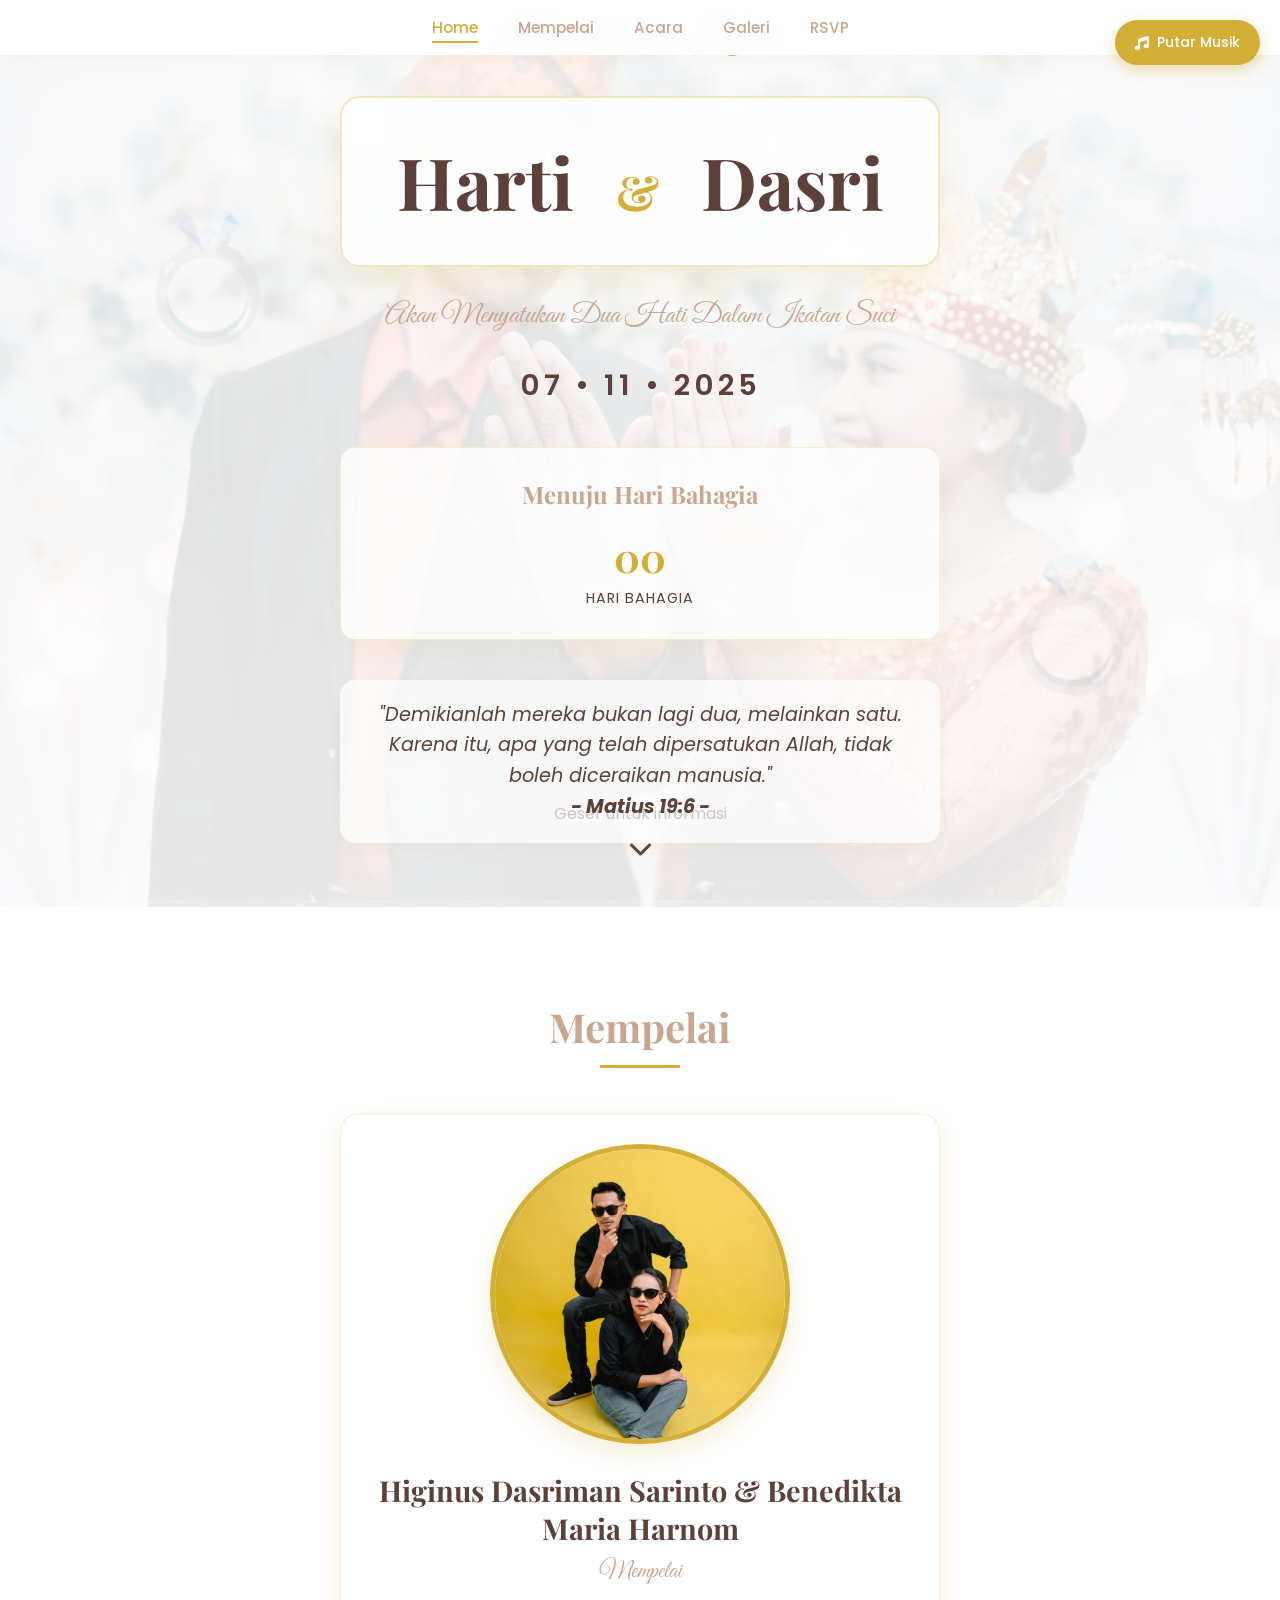
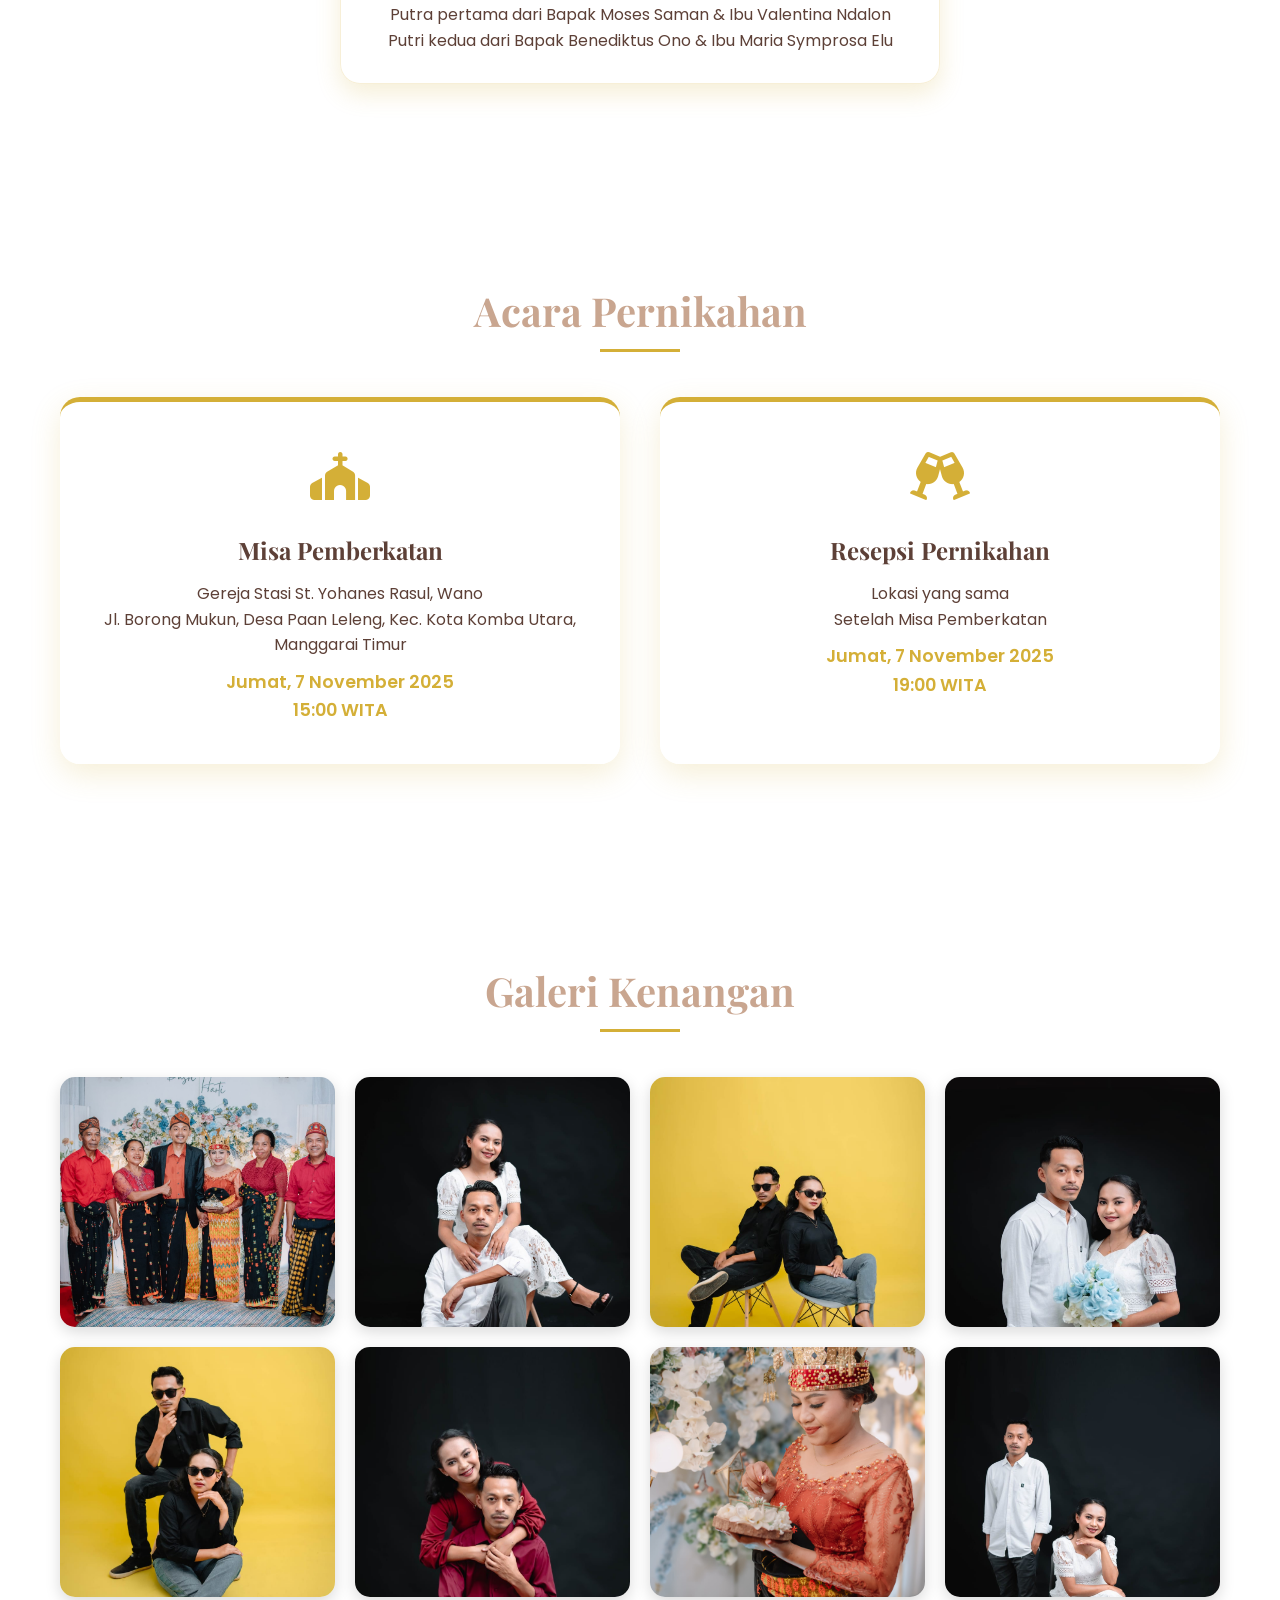
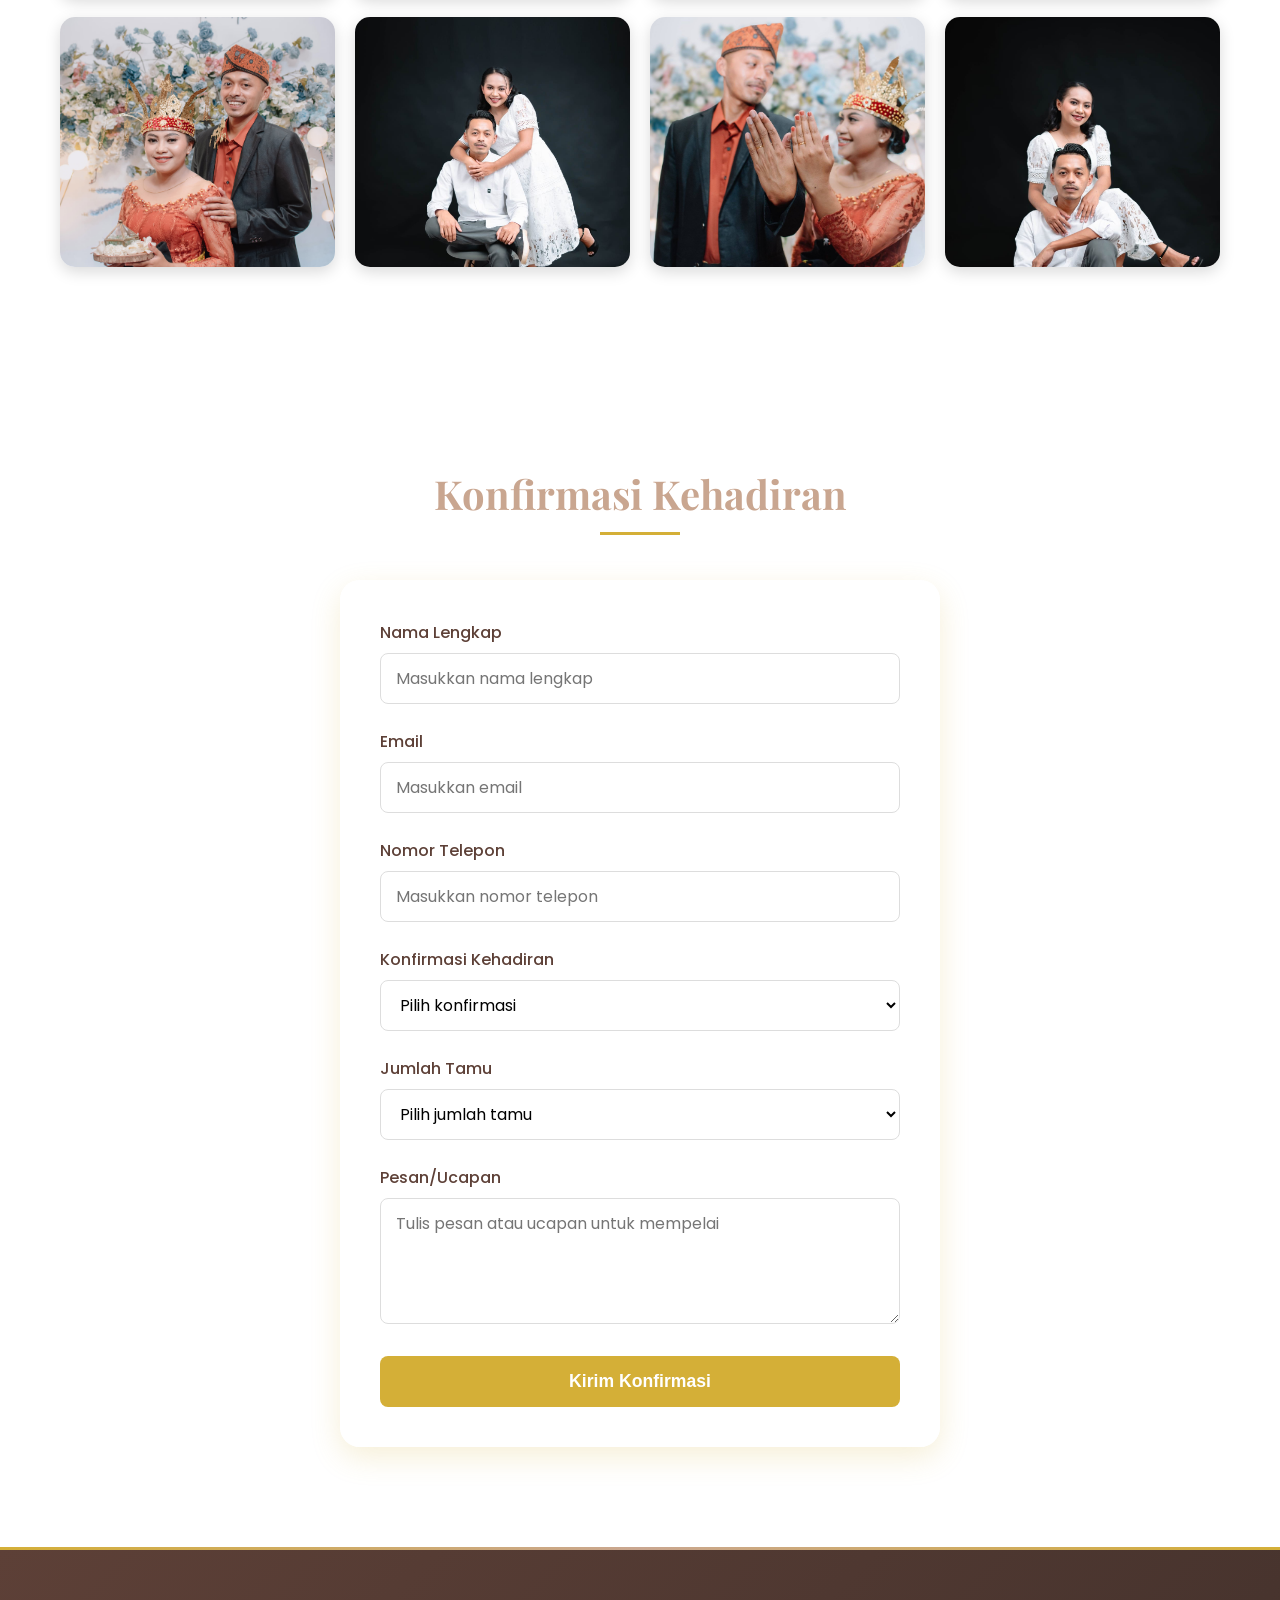
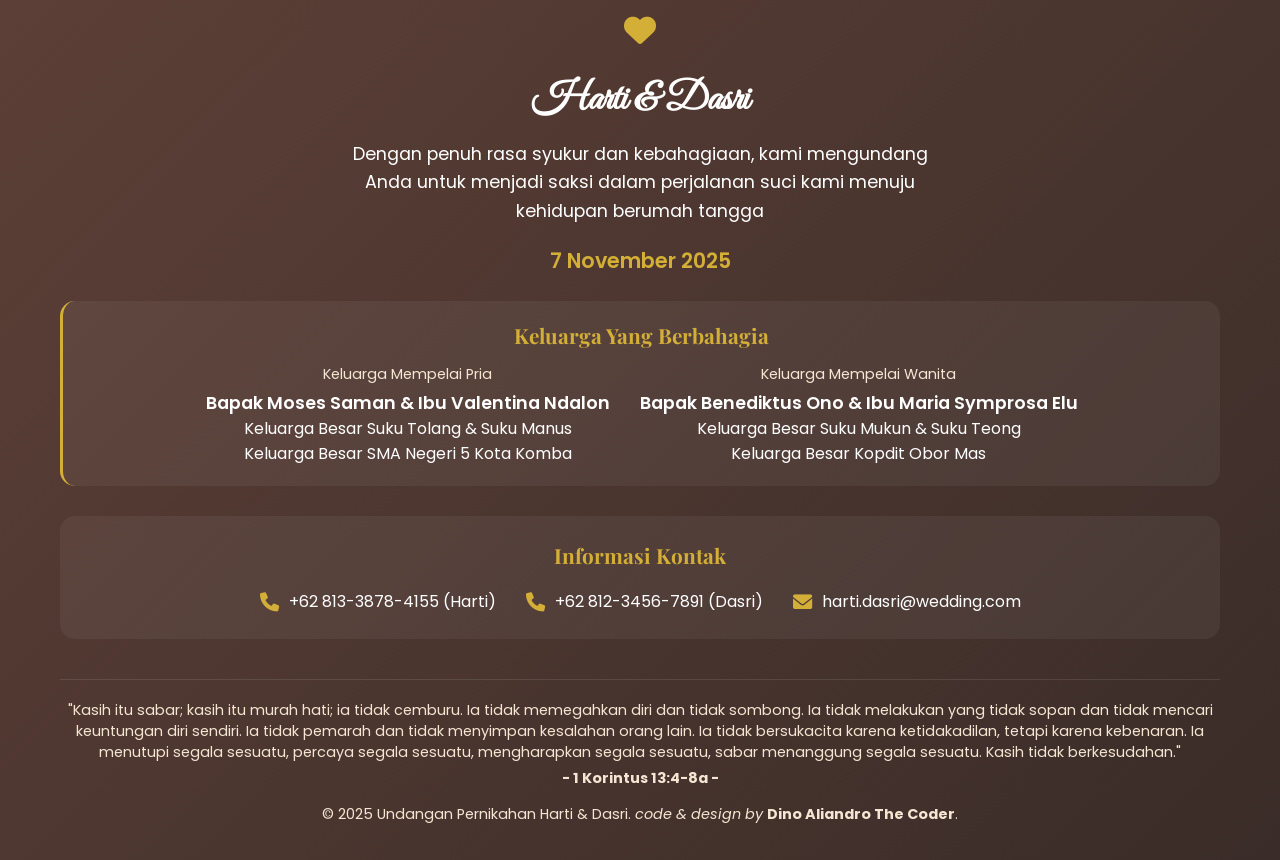
<file: index.html>
<!DOCTYPE html>
<html lang="id">
  <head>
    <meta charset="UTF-8" />
    <meta name="viewport" content="width=device-width, initial-scale=1.0" />
    <title>Undangan Pernikahan - Harti & Dasri</title>
    <link
      rel="stylesheet"
      href="https://cdnjs.cloudflare.com/ajax/libs/font-awesome/6.0.0/css/all.min.css"
    />
    <link
      href="https://fonts.googleapis.com/css2?family=Playfair+Display:wght@400;700&family=Great+Vibes&family=Poppins:wght@300;400;600&display=swap"
      rel="stylesheet"
    />
    <style>
      :root {
        --primary-gold: #d4af37;
        --primary-cream: #fff5f5;
        --primary-rose: #c9a690;
        --primary-white: #ffffff;
        --primary-light: #f5e6d3;
        --soft-gold: #f7f2e8;
        --light-beige: #faf7f2;
        --text-dark: #5d4037;
      }

      * {
        margin: 0;
        padding: 0;
        box-sizing: border-box;
      }

      html {
        scroll-behavior: smooth;
      }

      body {
        font-family: "Poppins", sans-serif;
        color: var(--text-dark);
        background-color: var(--primary-white);
        overflow-x: hidden;
      }

      /* Background Pattern */
      .floral-pattern {
        position: fixed;
        top: 0;
        left: 0;
        width: 100%;
        height: 100%;
        background-image: url("data:image/svg+xml,%3Csvg width='100' height='100' viewBox='0 0 100 100' xmlns='http://www.w3.org/2000/svg'%3E%3Cpath d='M50 20c-5 0-10 2-13 6-3-4-8-6-13-6-8 0-15 7-15 15 0 8 7 15 15 15 5 0 10-2 13-6 3 4 8 6 13 6 8 0 15-7 15-15 0-8-7-15-15-15z' fill='%23f5e6d3' fill-opacity='0.1'/%3E%3C/svg%3E");
        z-index: -1;
      }

      /* Animated Flowers */
      .flower {
        position: absolute;
        font-size: 1.8rem;
        opacity: 0.7;
        z-index: 0;
        animation: flowerFloat 15s linear infinite;
        filter: drop-shadow(0 2px 4px rgba(0, 0, 0, 0.1));
      }

      .flower-1 {
        top: 10%;
        left: 5%;
        animation-delay: 0s;
        color: #f8c8dc;
      }

      .flower-2 {
        top: 15%;
        right: 10%;
        animation-delay: 2s;
        color: #c9e4de;
      }

      .flower-3 {
        bottom: 20%;
        left: 8%;
        animation-delay: 4s;
        color: #f8c8dc;
      }

      .flower-4 {
        bottom: 15%;
        right: 5%;
        animation-delay: 6s;
        color: #c9e4de;
      }

      .flower-5 {
        top: 30%;
        left: 15%;
        animation-delay: 8s;
        color: #f8c8dc;
      }

      .flower-6 {
        top: 25%;
        right: 20%;
        animation-delay: 10s;
        color: #c9e4de;
      }

      .flower-7 {
        bottom: 30%;
        left: 20%;
        animation-delay: 12s;
        color: #f8c8dc;
      }

      .flower-8 {
        bottom: 25%;
        right: 15%;
        animation-delay: 14s;
        color: #c9e4de;
      }

      /* Flower Borders */
      .flower-border {
        position: absolute;
        font-size: 2.5rem;
        opacity: 0.3;
        z-index: 0;
      }

      .border-top-left {
        top: 10px;
        left: 10px;
      }

      .border-top-right {
        top: 10px;
        right: 10px;
      }

      .border-bottom-left {
        bottom: 10px;
        left: 10px;
      }

      .border-bottom-right {
        bottom: 10px;
        right: 10px;
      }

      /* Music Player */
      .music-player {
        position: fixed;
        top: 20px;
        right: 20px;
        z-index: 1001;
      }

      #musicToggle {
        background: var(--primary-gold);
        color: var(--primary-white);
        border: none;
        padding: 12px 20px;
        border-radius: 25px;
        cursor: pointer;
        display: flex;
        align-items: center;
        gap: 8px;
        font-size: 14px;
        box-shadow: 0 5px 15px rgba(212, 175, 55, 0.4);
        transition: all 0.3s ease;
        font-family: "Poppins", sans-serif;
        font-weight: 500;
      }

      #musicToggle:hover {
        background: #c9a690;
        transform: translateY(-2px);
        box-shadow: 0 8px 20px rgba(201, 166, 144, 0.5);
      }

      #musicToggle.playing {
        background: #c9a690;
      }

      /* Loading Screen */
      .loading-screen {
        position: fixed;
        top: 0;
        left: 0;
        width: 100%;
        height: 100%;
        background: linear-gradient(135deg, var(--primary-white), #f9f5f0);
        display: flex;
        justify-content: center;
        align-items: center;
        z-index: 9999;
        transition: opacity 0.5s ease;
        font-family: "Playfair Display", serif;
      }

      .loading-screen.hidden {
        opacity: 0;
        pointer-events: none;
      }

      .loading-content {
        text-align: center;
        color: var(--primary-rose);
      }

      .ring {
        width: 80px;
        height: 80px;
        border: 4px solid var(--primary-light);
        border-top: 4px solid var(--primary-gold);
        border-radius: 50%;
        animation: spin 1s linear infinite;
        margin: 0 auto 20px;
      }

      /* Navigation */
      .navbar {
        position: fixed;
        top: 0;
        width: 100%;
        background: rgba(255, 255, 255, 0.95);
        backdrop-filter: blur(10px);
        z-index: 1000;
        padding: 15px 0;
        box-shadow: 0 2px 20px rgba(212, 175, 55, 0.1);
        transition: all 0.3s ease;
      }

      .navbar-container {
        max-width: 1200px;
        margin: 0 auto;
        padding: 0 20px;
      }

      .navbar ul {
        display: flex;
        justify-content: center;
        list-style: none;
        gap: 40px;
      }

      .navbar a {
        text-decoration: none;
        color: var(--primary-rose);
        font-weight: 500;
        transition: color 0.3s ease;
        position: relative;
        font-size: 0.95rem;
      }

      .navbar a:hover {
        color: var(--primary-gold);
      }

      .navbar a.active {
        color: var(--primary-gold);
      }

      .navbar a::after {
        content: "";
        position: absolute;
        bottom: -5px;
        left: 0;
        width: 0;
        height: 2px;
        background: var(--primary-gold);
        transition: width 0.3s ease;
      }

      .navbar a:hover::after,
      .navbar a.active::after {
        width: 100%;
      }

      /* Cover Section - Diperbaiki */
      .cover-section {
        height: 100vh;
        background: linear-gradient(
            rgba(255, 255, 255, 0.85),
            rgba(255, 255, 255, 0.9)
          ),
          url("images/fotoberdua.jpg") center/cover no-repeat fixed;
        display: flex;
        align-items: center;
        justify-content: center;
        text-align: center;
        position: relative;
        overflow: hidden;
      }

      .romantic-decoration {
        position: absolute;
        font-size: 8rem;
        color: rgba(212, 175, 55, 0.1);
        z-index: 1;
      }

      .ring-left {
        top: 20%;
        left: 10%;
        animation: gentleFloat 6s ease-in-out infinite;
      }

      .ring-right {
        bottom: 20%;
        right: 10%;
        animation: gentleFloat 8s ease-in-out infinite reverse;
      }

      .cover-content {
        z-index: 2;
        position: relative;
        animation: fadeInUp 1.5s ease-out;
        max-width: 800px;
        padding: 0 20px;
      }

      .romantic-icon {
        font-size: 3rem;
        margin-bottom: 20px;
        color: var(--primary-gold);
        opacity: 0.9;
        animation: gentlePulse 3s ease-in-out infinite;
      }

      .subtitle {
        font-family: "Great Vibes", cursive;
        font-size: 2.8rem;
        margin-bottom: 10px;
        opacity: 0;
        animation: fadeInUp 1s ease 0.5s forwards;
        color: var(--primary-rose);
      }

      .bride-groom-container {
        position: relative;
        margin: 30px 0;
        padding: 40px 20px;
        background: linear-gradient(
          135deg,
          rgba(255, 255, 255, 0.9),
          rgba(255, 255, 255, 0.8)
        );
        border-radius: 20px;
        backdrop-filter: blur(10px);
        border: 2px solid rgba(212, 175, 55, 0.3);
        box-shadow: 0 15px 35px rgba(212, 175, 55, 0.15);
      }

      .bride-groom-name {
        font-family: "Playfair Display", serif;
        font-size: 4.5rem;
        margin: 0;
        opacity: 0;
        animation: fadeInUp 1s ease 1s forwards;
        line-height: 1.2;
        color: var(--text-dark);
        font-weight: 700;
      }

      .bride-groom-name span {
        color: var(--primary-gold);
        margin: 0 25px;
        font-size: 3rem;
      }

      .wedding-text {
        font-family: "Great Vibes", cursive;
        font-size: 1.8rem;
        margin: 10px 0 30px 0;
        opacity: 0;
        animation: fadeInUp 1s ease 1.2s forwards;
        color: var(--primary-rose);
      }

      .date {
        font-size: 1.8rem;
        letter-spacing: 4px;
        opacity: 0;
        animation: fadeInUp 1s ease 1.5s forwards;
        color: var(--text-dark);
        margin-bottom: 30px;
        font-weight: 600;
      }

      .countdown-container {
        margin: 40px 0;
        padding: 30px;
        background: rgba(255, 255, 255, 0.8);
        border-radius: 15px;
        box-shadow: 0 10px 25px rgba(212, 175, 55, 0.1);
        border: 1px solid rgba(212, 175, 55, 0.2);
      }

      .countdown-title {
        font-family: "Playfair Display", serif;
        font-size: 1.5rem;
        color: var(--primary-rose);
        margin-bottom: 20px;
      }

      .countdown {
        display: flex;
        justify-content: center;
        gap: 20px;
        flex-wrap: wrap;
      }

      .countdown-item {
        text-align: center;
        min-width: 80px;
      }

      .countdown-number {
        font-size: 2.5rem;
        font-weight: 700;
        color: var(--primary-gold);
        margin-bottom: 5px;
        font-family: "Playfair Display", serif;
      }

      .countdown-label {
        font-size: 0.9rem;
        color: var(--text-dark);
        text-transform: uppercase;
        letter-spacing: 1px;
      }

      .bible-verse {
        font-style: italic;
        font-size: 1.2rem;
        margin-bottom: 40px;
        opacity: 0;
        animation: fadeInUp 1s ease 1.8s forwards;
        color: var(--text-dark);
        max-width: 600px;
        margin-left: auto;
        margin-right: auto;
        line-height: 1.6;
        padding: 20px;
        background: rgba(255, 255, 255, 0.7);
        border-radius: 15px;
        box-shadow: 0 5px 15px rgba(212, 175, 55, 0.1);
      }

      .enter-btn {
        display: inline-flex;
        align-items: center;
        gap: 12px;
        margin-top: 30px;
        padding: 18px 45px;
        background: var(--primary-gold);
        color: var(--primary-white);
        border: 2px solid var(--primary-gold);
        border-radius: 50px;
        text-decoration: none;
        font-size: 1.2rem;
        font-weight: 500;
        transition: all 0.3s ease;
        opacity: 0;
        animation: fadeInUp 1s ease 2s forwards;
        position: relative;
        overflow: hidden;
        box-shadow: 0 5px 15px rgba(212, 175, 55, 0.3);
      }

      .enter-btn:hover {
        background: #c9a690;
        border-color: #c9a690;
        transform: translateY(-3px);
        box-shadow: 0 10px 25px rgba(201, 166, 144, 0.4);
      }

      .scroll-indicator {
        position: absolute;
        bottom: 40px;
        left: 50%;
        transform: translateX(-50%);
        color: var(--text-dark);
        opacity: 0;
        animation: fadeIn 1s ease 2.5s forwards;
        display: flex;
        flex-direction: column;
        align-items: center;
        gap: 10px;
      }

      .scroll-indicator i {
        animation: bounce 2s infinite;
        font-size: 1.5rem;
      }

      /* Couple Section */
      .couple-section {
        padding: 100px 0;
        background: linear-gradient(
            rgba(255, 255, 255, 0.92),
            rgba(255, 255, 255, 0.92)
          ),
          url("images/fotoberdua.jpg") center/cover no-repeat fixed;
        position: relative;
        overflow: hidden;
      }

      .section-container {
        max-width: 1200px;
        margin: 0 auto;
        padding: 0 20px;
      }

      .section-title {
        text-align: center;
        font-family: "Playfair Display", serif;
        font-size: 2.5rem;
        color: var(--primary-rose);
        margin-bottom: 60px;
        position: relative;
        z-index: 10;
      }

      .section-title::after {
        content: "";
        position: absolute;
        bottom: -15px;
        left: 50%;
        transform: translateX(-50%);
        width: 80px;
        height: 3px;
        background: var(--primary-gold);
      }

      .couple-container {
        display: flex;
        justify-content: center;
        gap: 60px;
        flex-wrap: wrap;
      }

      .couple-card {
        text-align: center;
        max-width: 600px;
        background: rgba(255, 255, 255, 0.95);
        padding: 30px;
        border-radius: 20px;
        box-shadow: 0 10px 25px rgba(212, 175, 55, 0.2);
        border: 1px solid rgba(212, 175, 55, 0.2);
        position: relative;
        z-index: 10;
      }

      .couple-image {
        width: 300px;
        height: 300px;
        border-radius: 50%;
        object-fit: cover;
        border: 5px solid var(--primary-gold);
        margin-bottom: 20px;
        box-shadow: 0 10px 25px rgba(212, 175, 55, 0.2);
      }

      .couple-name {
        font-family: "Playfair Display", serif;
        font-size: 1.8rem;
        color: var(--text-dark);
        margin-bottom: 10px;
      }

      .couple-role {
        font-family: "Great Vibes", cursive;
        font-size: 1.5rem;
        color: var(--primary-rose);
        margin-bottom: 15px;
      }

      .couple-description {
        color: var(--text-dark);
        line-height: 1.6;
      }

      /* Event Section */
      .event-section {
        padding: 100px 0;
        background: linear-gradient(
            rgba(255, 255, 255, 0.92),
            rgba(255, 255, 255, 0.92)
          ),
          url("images/fotoberdua.jpg") center/cover no-repeat fixed;
        position: relative;
        overflow: hidden;
      }

      .event-grid {
        display: grid;
        grid-template-columns: repeat(auto-fit, minmax(300px, 1fr));
        gap: 40px;
        margin-top: 50px;
      }

      .event-card {
        background: rgba(255, 255, 255, 0.95);
        padding: 40px 30px;
        border-radius: 20px;
        text-align: center;
        box-shadow: 0 10px 30px rgba(212, 175, 55, 0.2);
        transition: all 0.3s ease;
        border-top: 5px solid var(--primary-gold);
        position: relative;
        overflow: hidden;
        z-index: 10;
      }

      .event-card::before {
        content: "";
        position: absolute;
        top: 0;
        left: 0;
        width: 100%;
        height: 100%;
        background: url("data:image/svg+xml,%3Csvg width='80' height='80' viewBox='0 0 80 80' xmlns='http://www.w3.org/2000/svg'%3E%3Cpath d='M40 16c-4 0-8 2-10 5-2-3-6-5-10-5-6 0-12 6-12 12 0 6 6 12 12 12 4 0 8-2 10-5 2 3 6 5 10 5 6 0 12-6 12-12 0-6-6-12-12-12z' fill='%23f5e6d3' fill-opacity='0.05'/%3E%3C/svg%3E");
        opacity: 0.1;
        z-index: 0;
      }

      .event-card:hover {
        transform: translateY(-10px);
        box-shadow: 0 15px 35px rgba(212, 175, 55, 0.2);
      }

      .event-icon {
        font-size: 3rem;
        color: var(--primary-gold);
        margin-bottom: 20px;
        position: relative;
        z-index: 1;
      }

      .event-title {
        font-family: "Playfair Display", serif;
        font-size: 1.5rem;
        color: var(--text-dark);
        margin-bottom: 15px;
        position: relative;
        z-index: 1;
      }

      .event-details {
        color: var(--text-dark);
        line-height: 1.6;
        position: relative;
        z-index: 1;
      }

      .event-time {
        font-weight: 600;
        color: var(--primary-gold);
        margin-top: 10px;
        font-size: 1.1rem;
        position: relative;
        z-index: 1;
      }

      /* Gallery Section */
      .gallery-section {
        padding: 100px 0;
        background: linear-gradient(
            rgba(255, 255, 255, 0.92),
            rgba(255, 255, 255, 0.92)
          ),
          url("images/fotoberdua.jpg") center/cover no-repeat fixed;
        position: relative;
        overflow: hidden;
      }

      .gallery-grid {
        display: grid;
        grid-template-columns: repeat(auto-fill, minmax(250px, 1fr));
        gap: 20px;
        margin-top: 50px;
      }

      .gallery-item {
        border-radius: 15px;
        overflow: hidden;
        position: relative;
        height: 250px;
        box-shadow: 0 5px 15px rgba(0, 0, 0, 0.15);
        transition: transform 0.3s ease;
        background: var(--primary-white);
        z-index: 10;
      }

      .gallery-item:hover {
        transform: scale(1.05);
      }

      .gallery-image {
        width: 100%;
        height: 100%;
        object-fit: cover;
        transition: transform 0.5s ease;
      }

      .gallery-item:hover .gallery-image {
        transform: scale(1.1);
      }

      /* RSVP Section */
      .rsvp-section {
        padding: 100px 0;
        background: linear-gradient(
            rgba(255, 255, 255, 0.92),
            rgba(255, 255, 255, 0.92)
          ),
          url("images/fotoberdua.jpg") center/cover no-repeat fixed;
        position: relative;
        overflow: hidden;
      }

      .rsvp-form {
        max-width: 600px;
        margin: 50px auto 0;
        background: rgba(255, 255, 255, 0.95);
        padding: 40px;
        border-radius: 20px;
        box-shadow: 0 10px 30px rgba(212, 175, 55, 0.2);
        position: relative;
        overflow: hidden;
        z-index: 10;
      }

      .rsvp-form::before {
        content: "";
        position: absolute;
        top: 0;
        left: 0;
        width: 100%;
        height: 100%;
        background: url("data:image/svg+xml,%3Csvg width='80' height='80' viewBox='0 0 80 80' xmlns='http://www.w3.org/2000/svg'%3E%3Cpath d='M40 16c-4 0-8 2-10 5-2-3-6-5-10-5-6 0-12 6-12 12 0 6 6 12 12 12 4 0 8-2 10-5 2 3 6 5 10 5 6 0 12-6 12-12 0-6-6-12-12-12z' fill='%23f5e6d3' fill-opacity='0.05'/%3E%3C/svg%3E");
        opacity: 0.1;
        z-index: 0;
      }

      .form-group {
        margin-bottom: 25px;
        position: relative;
        z-index: 1;
      }

      .form-label {
        display: block;
        margin-bottom: 8px;
        color: var(--text-dark);
        font-weight: 500;
      }

      .form-input,
      .form-select {
        width: 100%;
        padding: 12px 15px;
        border: 1px solid #ddd;
        border-radius: 8px;
        font-family: "Poppins", sans-serif;
        font-size: 1rem;
        transition: border-color 0.3s ease;
        background: rgba(255, 255, 255, 0.9);
      }

      .form-input:focus,
      .form-select:focus {
        outline: none;
        border-color: var(--primary-gold);
      }

      .submit-btn {
        width: 100%;
        padding: 15px;
        background: var(--primary-gold);
        color: var(--primary-white);
        border: none;
        border-radius: 8px;
        font-size: 1.1rem;
        font-weight: 600;
        cursor: pointer;
        transition: all 0.3s ease;
        position: relative;
        z-index: 1;
      }

      .submit-btn:hover {
        background: #c9a690;
      }

      /* Footer */
      .footer {
        background: linear-gradient(135deg, var(--text-dark), #3a2c28);
        color: var(--primary-white);
        padding: 60px 0 30px;
        text-align: center;
        position: relative;
        overflow: hidden;
      }

      .footer::before {
        content: "";
        position: absolute;
        top: 0;
        left: 0;
        right: 0;
        height: 3px;
        background: linear-gradient(
          90deg,
          var(--primary-gold),
          var(--primary-rose),
          var(--primary-gold)
        );
      }

      .footer-content {
        max-width: 1200px;
        margin: 0 auto;
        padding: 0 20px;
      }

      .footer-love-icon {
        font-size: 2rem;
        color: var(--primary-gold);
        margin-bottom: 20px;
        animation: gentlePulse 3s ease-in-out infinite;
      }

      .footer-names {
        font-family: "Great Vibes", cursive;
        font-size: 2.5rem;
        margin-bottom: 15px;
        color: var(--primary-white);
      }

      .footer-text {
        font-size: 1.1rem;
        margin-bottom: 10px;
        line-height: 1.6;
        max-width: 600px;
        margin-left: auto;
        margin-right: auto;
      }

      .footer-date {
        font-size: 1.3rem;
        font-weight: 600;
        color: var(--primary-gold);
        margin: 20px 0;
      }

      .footer-family {
        margin: 25px 0;
        padding: 20px;
        background: rgba(255, 255, 255, 0.05);
        border-radius: 15px;
        border-left: 3px solid var(--primary-gold);
      }

      .family-title {
        font-family: "Playfair Display", serif;
        font-size: 1.3rem;
        color: var(--primary-gold);
        margin-bottom: 15px;
      }

      .family-names {
        display: flex;
        justify-content: center;
        flex-wrap: wrap;
        gap: 30px;
        margin-top: 15px;
      }

      .family-group {
        text-align: center;
      }

      .family-role {
        font-size: 0.9rem;
        color: var(--primary-light);
        margin-bottom: 5px;
      }

      .family-name {
        font-weight: 600;
        font-size: 1.1rem;
      }

      .footer-contact {
        margin: 30px 0;
        padding: 25px;
        background: rgba(255, 255, 255, 0.05);
        border-radius: 15px;
      }

      .contact-title {
        font-family: "Playfair Display", serif;
        font-size: 1.3rem;
        color: var(--primary-gold);
        margin-bottom: 20px;
      }

      .contact-info {
        display: flex;
        justify-content: center;
        flex-wrap: wrap;
        gap: 30px;
      }

      .contact-item {
        display: flex;
        align-items: center;
        gap: 10px;
        font-size: 1rem;
      }

      .contact-item i {
        color: var(--primary-gold);
        font-size: 1.2rem;
      }

      .footer-bottom {
        margin-top: 40px;
        padding-top: 20px;
        border-top: 1px solid rgba(255, 255, 255, 0.1);
        font-size: 0.9rem;
        color: var(--primary-light);
      }

      .footer-bottom p {
        margin-bottom: 5px;
      }

      /* Animations */
      @keyframes gentleFloat {
        0%,
        100% {
          transform: translateY(0px) rotate(0deg);
        }
        50% {
          transform: translateY(-20px) rotate(5deg);
        }
      }

      @keyframes flowerFloat {
        0% {
          transform: translateY(0) rotate(0deg);
          opacity: 0.7;
        }
        50% {
          transform: translateY(-20px) rotate(180deg);
          opacity: 1;
        }
        100% {
          transform: translateY(0) rotate(360deg);
          opacity: 0.7;
        }
      }

      @keyframes gentlePulse {
        0%,
        100% {
          opacity: 0.8;
          transform: scale(1);
        }
        50% {
          opacity: 1;
          transform: scale(1.15);
        }
      }

      @keyframes bounce {
        0%,
        20%,
        50%,
        80%,
        100% {
          transform: translateY(0);
        }
        40% {
          transform: translateY(-10px);
        }
        60% {
          transform: translateY(-5px);
        }
      }

      @keyframes fadeInUp {
        from {
          opacity: 0;
          transform: translateY(30px);
        }
        to {
          opacity: 1;
          transform: translateY(0);
        }
      }

      @keyframes fadeIn {
        from {
          opacity: 0;
        }
        to {
          opacity: 1;
        }
      }

      @keyframes spin {
        0% {
          transform: rotate(0deg);
        }
        100% {
          transform: rotate(360deg);
        }
      }

      /* Mobile Responsive */
      @media (max-width: 768px) {
        .navbar ul {
          gap: 20px;
          flex-wrap: wrap;
        }

        .navbar a {
          font-size: 0.9rem;
        }

        .bride-groom-name {
          font-size: 3rem;
        }

        .bride-groom-name span {
          font-size: 2rem;
          margin: 0 15px;
        }

        .subtitle {
          font-size: 2.2rem;
        }

        .ring-left,
        .ring-right {
          display: none;
        }

        .couple-container {
          gap: 40px;
        }

        .section-title {
          font-size: 2rem;
        }

        .family-names {
          gap: 20px;
        }

        .contact-info {
          gap: 20px;
          flex-direction: column;
        }

        .music-player {
          top: 15px;
          right: 15px;
        }

        #musicToggle {
          padding: 10px 16px;
          font-size: 13px;
        }

        .countdown-number {
          font-size: 2rem;
        }

        .countdown-item {
          min-width: 60px;
        }

        .flower {
          font-size: 1.2rem;
        }

        .flower-border {
          font-size: 1.8rem;
        }

        .couple-image {
          width: 200px;
          height: 200px;
        }
      }

      @media (max-width: 480px) {
        .navbar ul {
          gap: 15px;
        }

        .navbar a {
          font-size: 0.8rem;
        }

        .bride-groom-name {
          font-size: 2.2rem;
        }

        .enter-btn {
          padding: 15px 35px;
          font-size: 1rem;
        }

        .date {
          font-size: 1.4rem;
        }

        .rsvp-form {
          padding: 25px;
        }

        .footer-names {
          font-size: 2rem;
        }

        .footer-text {
          font-size: 1rem;
        }

        .music-player {
          top: 10px;
          right: 10px;
        }

        #musicToggle {
          padding: 8px 14px;
          font-size: 12px;
        }

        .countdown {
          gap: 10px;
        }

        .countdown-number {
          font-size: 1.5rem;
        }

        .countdown-item {
          min-width: 50px;
        }

        .flower {
          font-size: 1rem;
        }

        .flower-border {
          font-size: 1.5rem;
        }

        .couple-image {
          width: 180px;
          height: 180px;
        }
      }
    </style>
  </head>
  <body>
    <!-- Background Pattern -->
    <div class="floral-pattern"></div>

    <!-- Animated Flowers -->
    <div class="flower flower-1">🌸</div>
    <div class="flower flower-2">🌺</div>
    <div class="flower flower-3">🌼</div>
    <div class="flower flower-4">🌷</div>
    <div class="flower flower-5">🌸</div>
    <div class="flower flower-6">🌺</div>
    <div class="flower flower-7">🌼</div>
    <div class="flower flower-8">🌷</div>

    <!-- Flower Borders -->
    <div class="flower-border border-top-left">🌸</div>
    <div class="flower-border border-top-right">🌺</div>
    <div class="flower-border border-bottom-left">🌼</div>
    <div class="flower-border border-bottom-right">🌷</div>

    <!-- Music Player -->
    <div class="music-player">
      <button id="musicToggle">
        <i class="fas fa-music"></i>
        <span id="musicText">Putar Musik</span>
      </button>
      <audio id="weddingMusic" loop>
        <source src="music/laguorigin.webm" type="audio/mpeg" />
        Browser Anda tidak mendukung elemen audio.
      </audio>
    </div>

    <!-- Loading Screen -->
    <div class="loading-screen" id="loadingScreen">
      <div class="loading-content">
        <div class="ring"></div>
        <h2>Memuat Undangan...</h2>
        <p>Dengan penuh kebahagiaan, kami mengundang Anda</p>
      </div>
    </div>

    <!-- Navigation -->
    <nav class="navbar">
      <div class="navbar-container">
        <ul>
          <li><a href="#home" class="active">Home</a></li>
          <li><a href="#couple">Mempelai</a></li>
          <li><a href="#event">Acara</a></li>
          <li><a href="#gallery">Galeri</a></li>
          <li><a href="#rsvp">RSVP</a></li>
        </ul>
      </div>
    </nav>

    <!-- Cover Section -->
    <section id="home" class="cover-section">
      <div class="romantic-decoration ring-left">💍</div>
      <div class="romantic-decoration ring-right">💍</div>

      <div class="cover-content">
        <div class="romantic-icon">
          <i class="fas fa-ring"></i>
        </div>

        <h3 class="subtitle">Pernikahan Kami</h3>

        <div class="bride-groom-container">
          <h1 class="bride-groom-name">Harti <span>&</span> Dasri</h1>
        </div>

        <p class="wedding-text">Akan Menyatukan Dua Hati Dalam Ikatan Suci</p>

        <p class="date">07 • 11 • 2025</p>

        <!-- Countdown Timer -->
        <div class="countdown-container">
          <h3 class="countdown-title">Menuju Hari Bahagia</h3>
          <div class="countdown" id="countdown">
            <div class="countdown-item">
              <div class="countdown-number" id="days">00</div>
              <div class="countdown-label">Hari</div>
            </div>
            <div class="countdown-item">
              <div class="countdown-number" id="hours">00</div>
              <div class="countdown-label">Jam</div>
            </div>
            <div class="countdown-item">
              <div class="countdown-number" id="minutes">00</div>
              <div class="countdown-label">Menit</div>
            </div>
            <div class="countdown-item">
              <div class="countdown-number" id="seconds">00</div>
              <div class="countdown-label">Detik</div>
            </div>
          </div>
        </div>

        <div class="bible-verse">
          "Demikianlah mereka bukan lagi dua, melainkan satu. Karena itu, apa
          yang telah dipersatukan Allah, tidak boleh diceraikan manusia."<br />
          <strong>- Matius 19:6 -</strong>
        </div>

        <a href="#couple" class="enter-btn">
          <i class="fas fa-heart"></i>
          Lihat Undangan
          <i class="fas fa-arrow-down"></i>
        </a>
      </div>

      <div class="scroll-indicator">
        <span>Geser untuk informasi</span>
        <i class="fas fa-chevron-down"></i>
      </div>
    </section>

    <!-- Couple Section -->
    <section id="couple" class="couple-section">
      <div class="section-container">
        <h2 class="section-title">Mempelai</h2>
        <div class="couple-container">
          <div class="couple-card">
            <img
              src="images/utama.jpg"
              alt="Harti & Dasri"
              class="couple-image"
            />
            <h3 class="couple-name">
              Higinus Dasriman Sarinto & Benedikta Maria Harnom
            </h3>
            <p class="couple-role">Mempelai</p>
            <p class="couple-description">
              Putra pertama dari Bapak Moses Saman & Ibu Valentina Ndalon<br />
              Putri kedua dari Bapak Benediktus Ono & Ibu Maria Symprosa Elu
            </p>
          </div>
        </div>
      </div>
    </section>

    <!-- Event Section -->
    <section id="event" class="event-section">
      <div class="section-container">
        <h2 class="section-title">Acara Pernikahan</h2>
        <div class="event-grid">
          <div class="event-card">
            <div class="event-icon">
              <i class="fas fa-church"></i>
            </div>
            <h3 class="event-title">Misa Pemberkatan</h3>
            <div class="event-details">
              <p>Gereja Stasi St. Yohanes Rasul, Wano</p>
              <p>
                Jl. Borong Mukun, Desa Paan Leleng, Kec. Kota Komba Utara,
                Manggarai Timur
              </p>
              <p class="event-time">Jumat, 7 November 2025<br />15:00 WITA</p>
            </div>
          </div>
          <div class="event-card">
            <div class="event-icon">
              <i class="fas fa-glass-cheers"></i>
            </div>
            <h3 class="event-title">Resepsi Pernikahan</h3>
            <div class="event-details">
              <p>Lokasi yang sama</p>
              <p>Setelah Misa Pemberkatan</p>
              <p class="event-time">Jumat, 7 November 2025<br />19:00 WITA</p>
            </div>
          </div>
        </div>
      </div>
    </section>

    <!-- Gallery Section -->
    <section id="gallery" class="gallery-section">
      <div class="section-container">
        <h2 class="section-title">Galeri Kenangan</h2>
        <div class="gallery-grid">
          <div class="gallery-item">
            <img
              src="images/keluargabesar.jpg"
              alt="Pre-wedding 1"
              class="gallery-image"
            />
          </div>
          <div class="gallery-item">
            <img
              src="images/fotokaendi.jpg"
              alt="Pre-wedding 8"
              class="gallery-image"
            />
          </div>
          
          <div class="gallery-item">
            <img
              src="images/foto prewed1.jpg"
              alt="Pre-wedding 3"
              class="gallery-image"
            />
          </div>
          <div class="gallery-item">
            <img
              src="images/fotoprewe3.jpg"
              alt="Pre-wedding 4"
              class="gallery-image"
            />
          </div>
          <div class="gallery-item">
            <img
              src="images/fotocouple.jpg"
              alt="Pre-wedding 5"
              class="gallery-image"
            />
          </div>
          <div class="gallery-item">
            <img
              src="images/fotoprewed.jpg"
              alt="Pre-wedding 6"
              class="gallery-image"
            />
          </div>
          
          <div class="gallery-item">
            <img
              src="images/kating.jpg"
              alt="Pre-wedding 8"
              class="gallery-image"
            />
          </div>
          
          <div class="gallery-item">
            <img
              src="images/satu lagi2.jpg"
              alt="Pre-wedding 8"
              class="gallery-image"
            />
          </div>
          <div class="gallery-item">
            <img
              src="images/fotoberda.jpg"
              alt="Pre-wedding 8"
              class="gallery-image"
            />
          </div>
          <div class="gallery-item">
            <img
              src="images/satulg.jpg"
              alt="Pre-wedding 8"
              class="gallery-image"
            />
          </div>
          <div class="gallery-item">
            <img
              src="images/foto2.jpg"
              alt="Pre-wedding 2"
              class="gallery-image"
            />
          </div>
          <div class="gallery-item">
            <img
              src="images/fotoprewed2.jpg"
              alt="Pre-wedding 7"
              class="gallery-image"
            />
          </div>
        </div>
      </div>
    </section>

    <!-- RSVP Section -->
    <section id="rsvp" class="rsvp-section">
      <div class="section-container">
        <h2 class="section-title">Konfirmasi Kehadiran</h2>

        <form
          action="https://formspree.io/f/xanldqyv"
          method="POST"
          class="rsvp-form"
        >
          <input
            type="hidden"
            name="_subject"
            value="Konfirmasi Kehadiran Pernikahan Harti & Dasri"
          />

          <div class="form-group">
            <label class="form-label" for="name">Nama Lengkap</label>
            <input
              type="text"
              id="name"
              name="name"
              class="form-input"
              placeholder="Masukkan nama lengkap"
              required
            />
          </div>

          <div class="form-group">
            <label class="form-label" for="email">Email</label>
            <input
              type="email"
              id="email"
              name="email"
              class="form-input"
              placeholder="Masukkan email"
              required
            />
          </div>

          <div class="form-group">
            <label class="form-label" for="phone">Nomor Telepon</label>
            <input
              type="tel"
              id="phone"
              name="phone"
              class="form-input"
              placeholder="Masukkan nomor telepon"
            />
          </div>

          <div class="form-group">
            <label class="form-label" for="attendance"
              >Konfirmasi Kehadiran</label
            >
            <select
              id="attendance"
              name="attendance"
              class="form-select"
              required
            >
              <option value="">Pilih konfirmasi</option>
              <option value="hadir">Ya, saya akan hadir</option>
              <option value="tidak-hadir">Maaf, tidak bisa hadir</option>
            </select>
          </div>

          <div class="form-group">
            <label class="form-label" for="guests">Jumlah Tamu</label>
            <select id="guests" name="guests" class="form-select">
              <option value="">Pilih jumlah tamu</option>
              <option value="1">1 orang</option>
              <option value="2">2 orang</option>
              <option value="3">3 orang</option>
              <option value="4">4 orang</option>
            </select>
          </div>

          <div class="form-group">
            <label class="form-label" for="message">Pesan/Ucapan</label>
            <textarea
              id="message"
              name="message"
              class="form-input"
              rows="4"
              placeholder="Tulis pesan atau ucapan untuk mempelai"
            ></textarea>
          </div>

          <button type="submit" class="submit-btn">Kirim Konfirmasi</button>
        </form>
      </div>
    </section>

    <!-- Footer -->
    <footer class="footer">
      <div class="footer-content">
        <div class="footer-love-icon">
          <i class="fas fa-heart"></i>
        </div>

        <h2 class="footer-names">Harti & Dasri</h2>

        <p class="footer-text">
          Dengan penuh rasa syukur dan kebahagiaan, kami mengundang Anda untuk
          menjadi saksi dalam perjalanan suci kami menuju kehidupan berumah
          tangga
        </p>

        <div class="footer-date">7 November 2025</div>

        <div class="footer-family">
          <h3 class="family-title">Keluarga Yang Berbahagia</h3>
          <div class="family-names">
            <div class="family-group">
              <p class="family-role">Keluarga Mempelai Pria</p>
              <p class="family-name">
                Bapak Moses Saman & Ibu Valentina Ndalon 
                <p>Keluarga Besar Suku Tolang & Suku Manus</p>
                <p> Keluarga Besar SMA Negeri 5 Kota Komba</p>
              </p>
            </div>
            <div class="family-group">
              <p class="family-role">Keluarga Mempelai Wanita</p>
              <p class="family-name">
                Bapak Benediktus Ono & Ibu Maria Symprosa Elu 
                <p>Keluarga Besar Suku Mukun & Suku Teong </p>
                <p> Keluarga Besar Kopdit Obor Mas</p>
              </p>
            </div>
          </div>
        </div>

        <div class="footer-contact">
          <h3 class="contact-title">Informasi Kontak</h3>
          <div class="contact-info">
            <div class="contact-item">
              <i class="fas fa-phone"></i>
              <span>+62 813-3878-4155 (Harti)</span>
            </div>
            <div class="contact-item">
              <i class="fas fa-phone"></i>
              <span>+62 812-3456-7891 (Dasri)</span>
            </div>
            <div class="contact-item">
              <i class="fas fa-envelope"></i>
              <span>harti.dasri@wedding.com</span>
            </div>
          </div>
        </div>

        <div class="footer-bottom">
          <p>
            "Kasih itu sabar; kasih itu murah hati; ia tidak cemburu. Ia tidak
            memegahkan diri dan tidak sombong. Ia tidak melakukan yang tidak
            sopan dan tidak mencari keuntungan diri sendiri. Ia tidak pemarah
            dan tidak menyimpan kesalahan orang lain. Ia tidak bersukacita
            karena ketidakadilan, tetapi karena kebenaran. Ia menutupi segala
            sesuatu, percaya segala sesuatu, mengharapkan segala sesuatu, sabar
            menanggung segala sesuatu. Kasih tidak berkesudahan."
          </p>
          <p><strong>- 1 Korintus 13:4-8a -</strong></p>
          <p style="margin-top: 15px">
            © 2025 Undangan Pernikahan Harti & Dasri. <i>code & design by</i>
            <b>Dino Aliandro The Coder</b>.
          </p>
        </div>
      </div>
    </footer>

    <script>
      // Music Player Functionality
      const musicToggle = document.getElementById("musicToggle");
      const weddingMusic = document.getElementById("weddingMusic");
      const musicText = document.getElementById("musicText");

      // Auto-play music after user interaction
      document.addEventListener(
        "click",
        function initAudio() {
          if (weddingMusic.paused) {
            weddingMusic.volume = 0.5;
            weddingMusic
              .play()
              .then(() => {
                musicText.textContent = "Musik Diputar";
                musicToggle.classList.add("playing");
              })
              .catch((e) => {
                console.log("Auto-play prevented:", e);
              });
          }
          document.removeEventListener("click", initAudio);
        },
        { once: true }
      );

      // Manual music control
      if (musicToggle && weddingMusic) {
        musicToggle.addEventListener("click", function (e) {
          e.stopPropagation();

          if (weddingMusic.paused) {
            weddingMusic.play();
            musicText.textContent = "Musik Diputar";
            musicToggle.classList.add("playing");
          } else {
            weddingMusic.pause();
            musicText.textContent = "Putar Musik";
            musicToggle.classList.remove("playing");
          }
        });
      }

      // Loading Screen
      window.addEventListener("load", function () {
        const loadingScreen = document.getElementById("loadingScreen");
        setTimeout(() => {
          loadingScreen.classList.add("hidden");
          setTimeout(() => {
            loadingScreen.style.display = "none";
          }, 500);
        }, 2000);
      });

      // Navbar scroll effect
      window.addEventListener("scroll", function () {
        const navbar = document.querySelector(".navbar");
        if (window.scrollY > 100) {
          navbar.style.background = "rgba(255, 255, 255, 0.98)";
          navbar.style.boxShadow = "0 2px 20px rgba(212, 175, 55, 0.2)";
        } else {
          navbar.style.background = "rgba(255, 255, 255, 0.95)";
          navbar.style.boxShadow = "0 2px 20px rgba(212, 175, 55, 0.1)";
        }
      });

      // Active nav link on scroll
      window.addEventListener("scroll", function () {
        const sections = document.querySelectorAll("section");
        const navLinks = document.querySelectorAll(".navbar a");

        let current = "";

        sections.forEach((section) => {
          const sectionTop = section.offsetTop;
          const sectionHeight = section.clientHeight;
          if (scrollY >= sectionTop - 200) {
            current = section.getAttribute("id");
          }
        });

        navLinks.forEach((link) => {
          link.classList.remove("active");
          if (link.getAttribute("href").substring(1) === current) {
            link.classList.add("active");
          }
        });
      });

      // Form submission
      document
        .querySelector(".rsvp-form")
        .addEventListener("submit", function (e) {
          // Form akan dihandle oleh Formspree
        });

      // Countdown Timer
      function updateCountdown() {
        const weddingDate = new Date("November 7, 2025 15:00:00").getTime();
        const now = new Date().getTime();
        const distance = weddingDate - now;

        const days = Math.floor(distance / (1000 * 60 * 60 * 24));
        const hours = Math.floor(
          (distance % (1000 * 60 * 60 * 24)) / (1000 * 60 * 60)
        );
        const minutes = Math.floor((distance % (1000 * 60 * 60)) / (1000 * 60));
        const seconds = Math.floor((distance % (1000 * 60)) / 1000);

        document.getElementById("days").innerHTML = days
          .toString()
          .padStart(2, "0");
        document.getElementById("hours").innerHTML = hours
          .toString()
          .padStart(2, "0");
        document.getElementById("minutes").innerHTML = minutes
          .toString()
          .padStart(2, "0");
        document.getElementById("seconds").innerHTML = seconds
          .toString()
          .padStart(2, "0");

        if (distance < 0) {
          clearInterval(countdownTimer);
          document.getElementById("countdown").innerHTML =
            "<div class='countdown-item'><div class='countdown-number'>00</div><div class='countdown-label'>Hari Bahagia</div></div>";
        }
      }

      // Update countdown every second
      const countdownTimer = setInterval(updateCountdown, 1000);
      updateCountdown();
    </script>
  </body>
</html>
</file>
